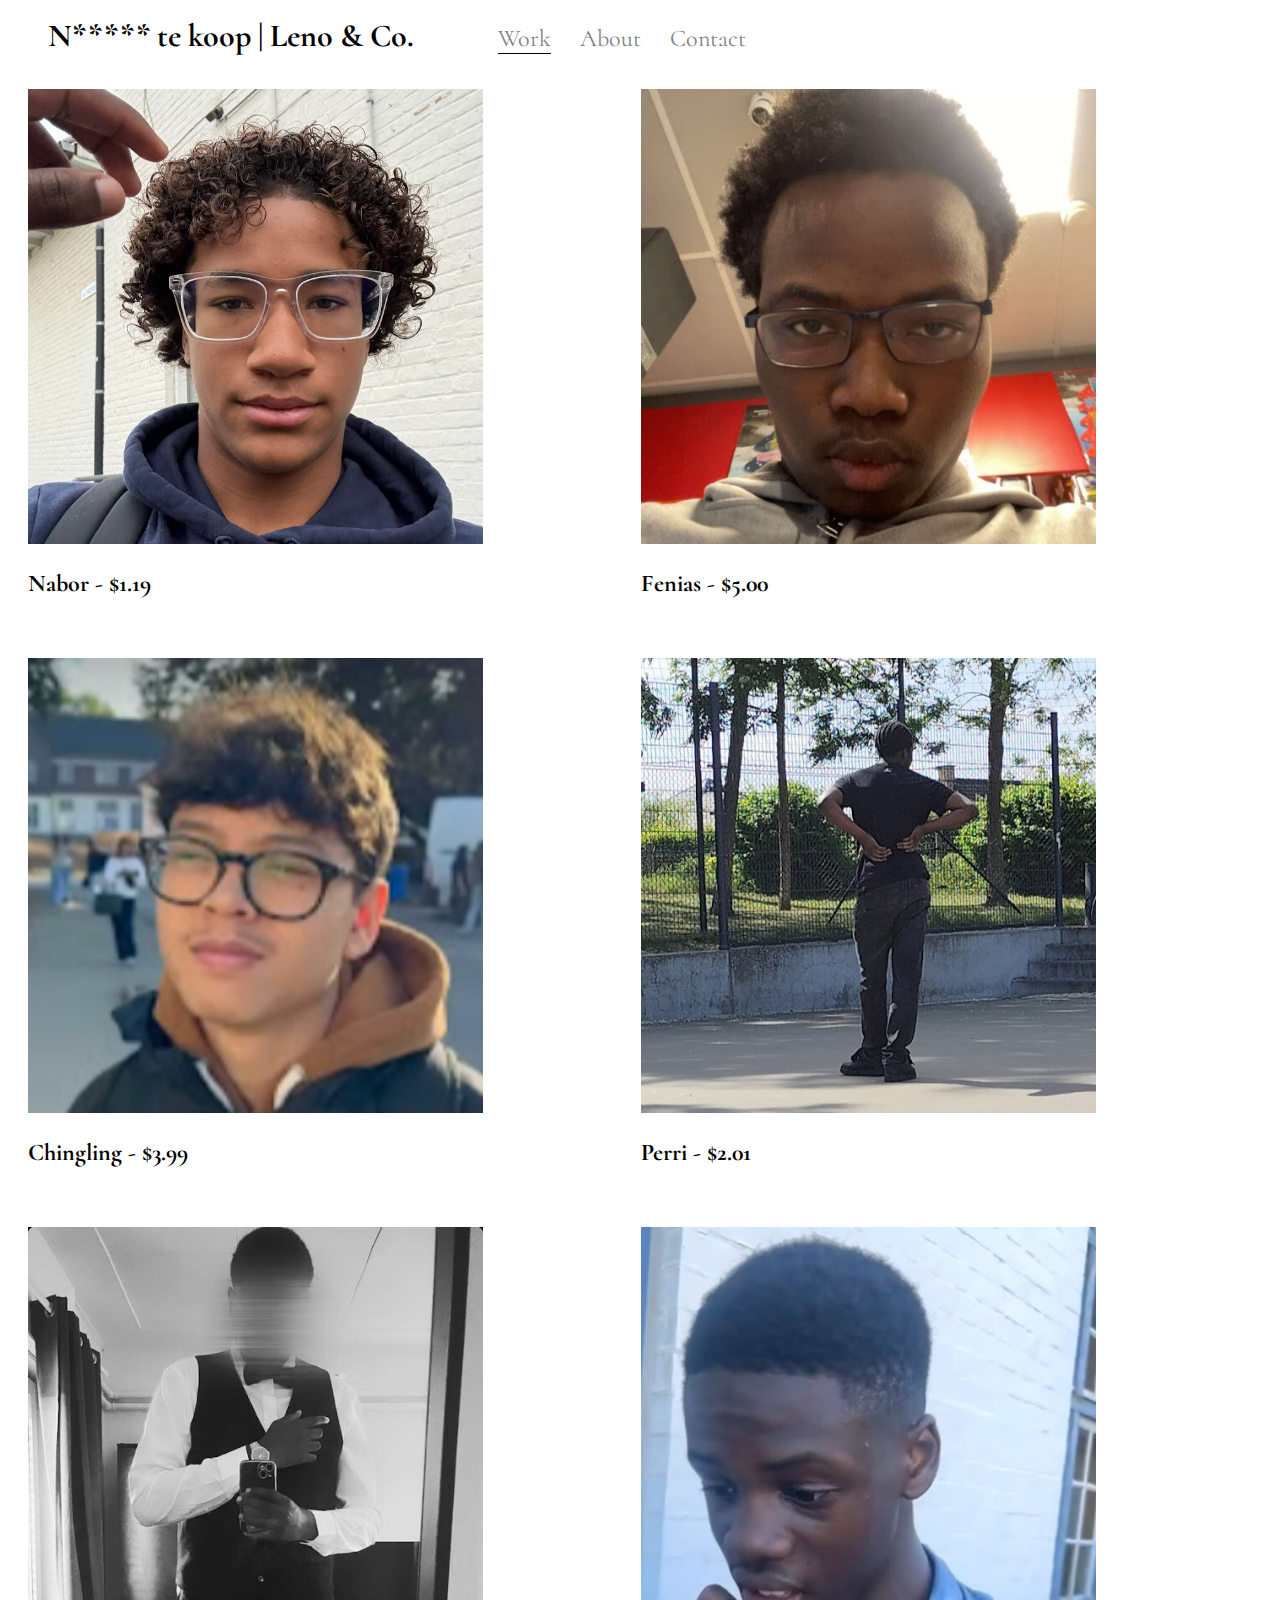
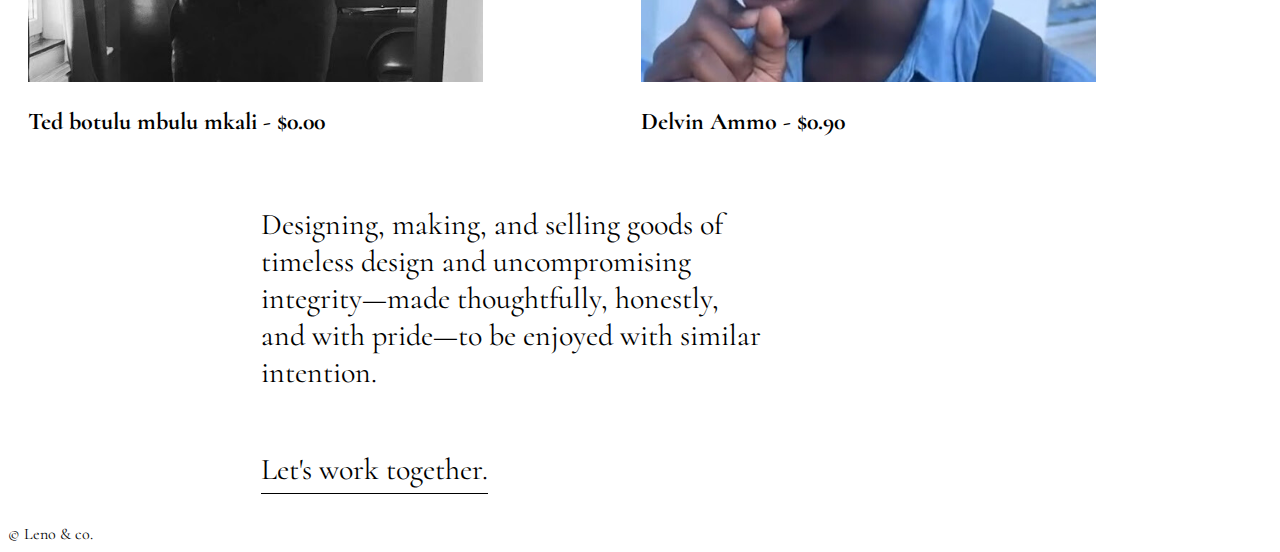
<file: index.html>
<!DOCTYPE html>
<html lang="en">
<head>
	<meta charset="UTF-8">
	<meta name="viewport" content="width=device-width, initial-scale=1.0">
	<link rel="stylesheet" type="text/css" href="opmaak/opmaak.css">
	<link rel="preconnect" href="https://fonts.googleapis.com">
	<link rel="preconnect" href="https://fonts.gstatic.com" crossorigin>
	<link href="https://fonts.googleapis.com/css2?family=Cormorant:ital,wght@0,300..700;1,300..700&display=swap" rel="stylesheet">
	<title>Chigga's te koop</title>
</head>
<body>
	<header>
		<h1>N***** te koop | Leno & Co. </h1>
        <nav>
        	<ul>
        		<li><a id="active" href="https://en.wikipedia.org/wiki/6-7_(meme)" target="_blank">Work</a></li>
        		<li><a href="https://www.roblox.com" target="_blank">About</a></li>
        		<li><a href="https://www.fortnite.com/item-shop?lang=en-US"target="_blank">Contact</a></li>
        	</ul>
        </nav>
	</header>
	<main>
		<section>
			<!-- hier komen de fotos -->
			<div class="card">
				<img src="afbeeldingen/Nabor.jpg">
				<h2>Nabor - $1.19</h2>
			</div>
			<div class="card">
				<img src="afbeeldingen/Fenias.jpg">
				<h2>Fenias - $5.00</h2>
			</div>
			<div class="card">
				<img src="afbeeldingen/Gino.png">
				<h2>Chingling - $3.99</h2>
			</div>
			<div class="card">
				<img src="afbeeldingen/Perry.jpg">
				<h2>Perri - $2.01</h2>
			</div>
			<div class="card">
				<img src="afbeeldingen/Ted.jpg">
				<h2>Ted botulu mbulu mkali - $0.00</h2>
			</div>
			<div class="card">
				<img src="afbeeldingen/Delvin.jpg">
				<h2>Delvin Ammo - $0.90</h2>
			</div>
		</section>
		<section class="tekst">
			<!-- hier komt de tekst onder de foto's -->
			<p>Designing, making, and selling goods of timeless design and uncompromising integrity—made thoughtfully, honestly, and with pride—to be enjoyed with similar intention.</p>
			<p id="onderlijn">Let's work together.</p>
		</section>
	</main>
	<footer>
		&copy; Leno & co.
	</footer>
</body>
</html>
</file>
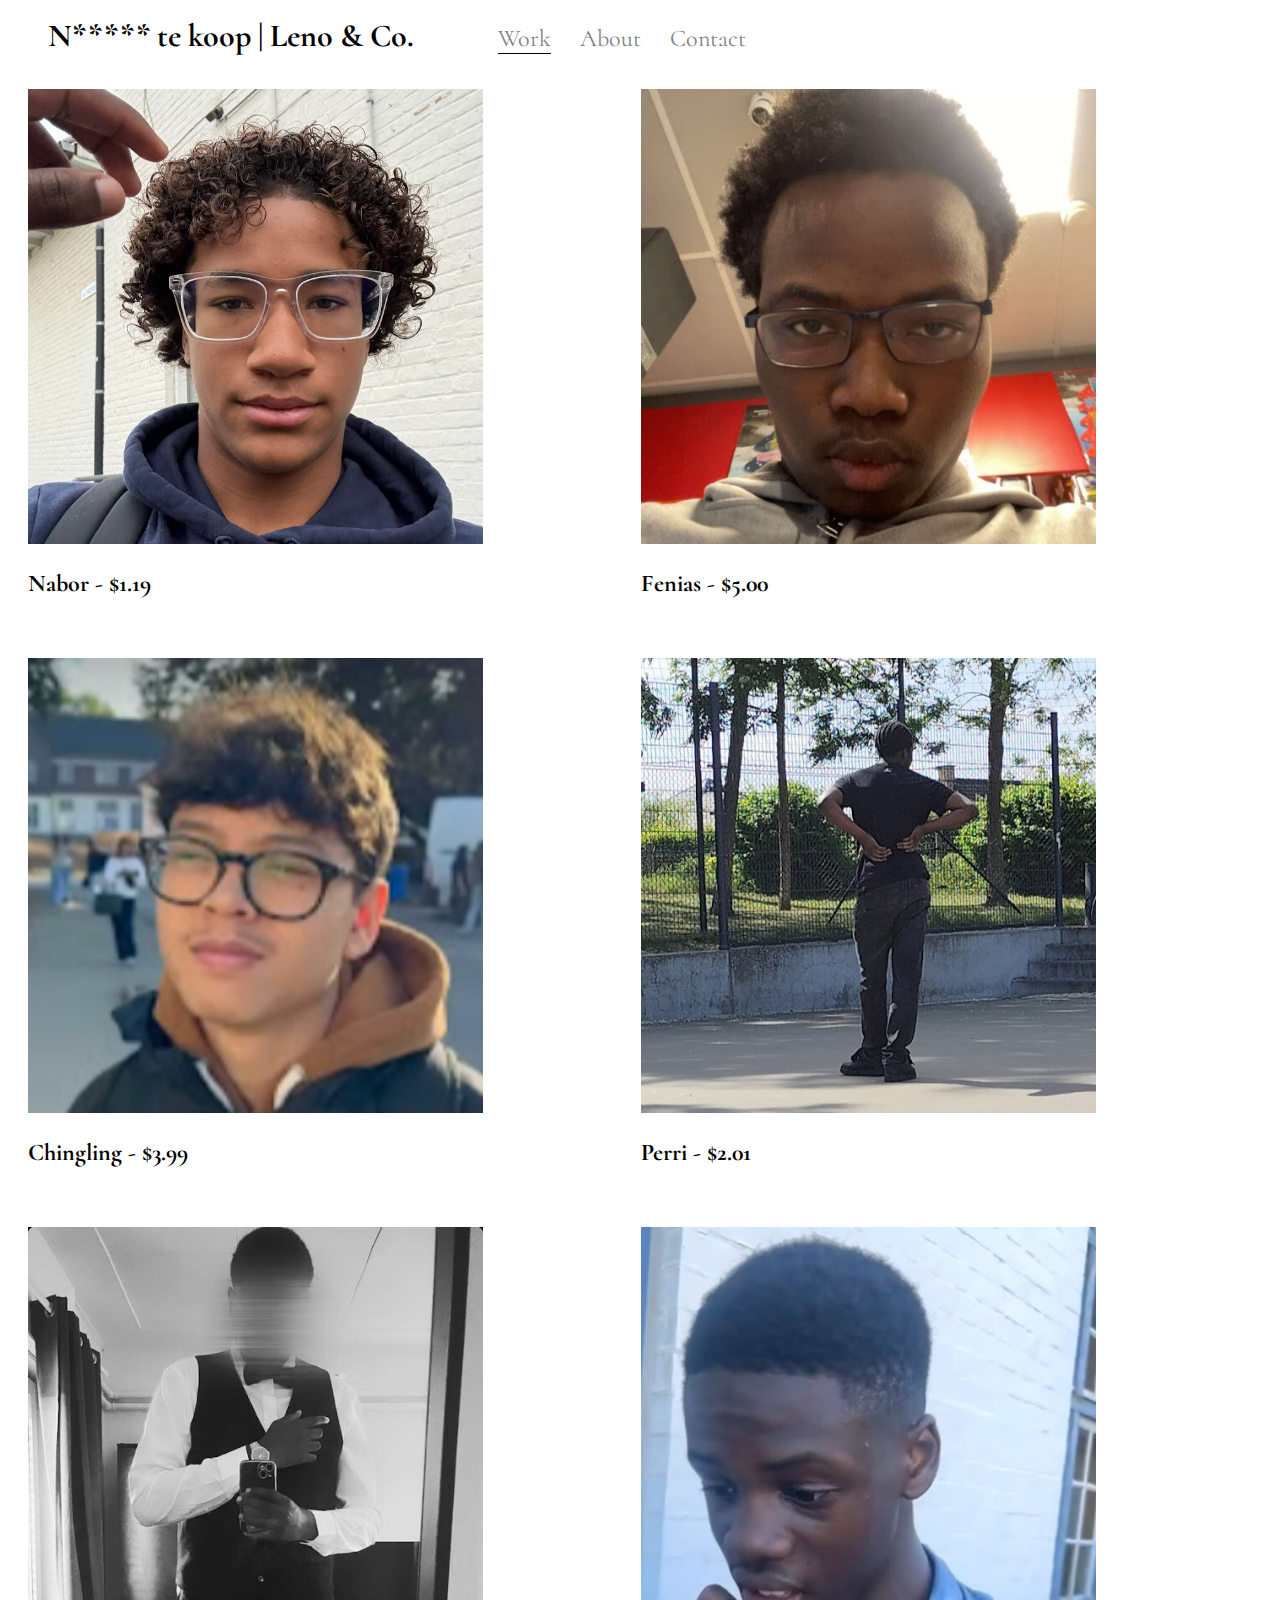
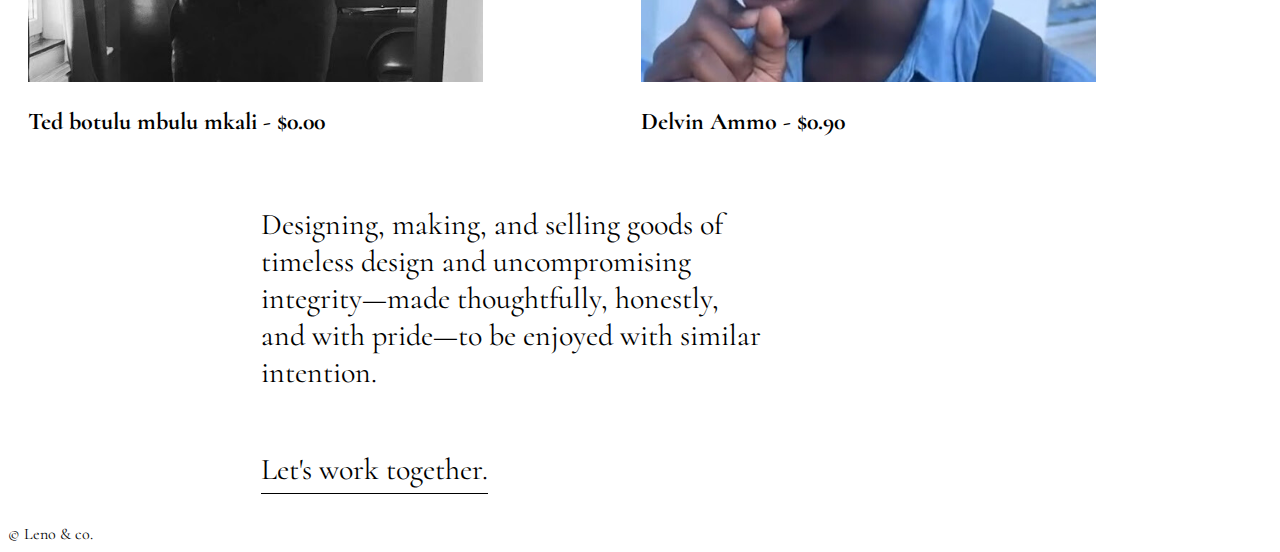
<file: test/index.html>
<!DOCTYPE html>
<html lang="en">
<head>
	<meta charset="UTF-8">
	<meta name="viewport" content="width=device-width, initial-scale=1.0">
	<link rel="stylesheet" type="text/css" href="start/opmaak/opmaak.css">
	<link rel="preconnect" href="https://fonts.googleapis.com">
	<link rel="preconnect" href="https://fonts.gstatic.com" crossorigin>
	<link href="https://fonts.googleapis.com/css2?family=Cormorant:ital,wght@0,300..700;1,300..700&display=swap" rel="stylesheet">
	<title>Chigga's te koop</title>
</head>
<body>
	<header>
		<h1>N***** te koop | Leno & Co. </h1>
        <nav>
        	<ul>
        		<li><a id="active" href="https://en.wikipedia.org/wiki/6-7_(meme)" target="_blank">Work</a></li>
        		<li><a href="https://www.roblox.com" target="_blank">About</a></li>
        		<li><a href="https://www.fortnite.com/item-shop?lang=en-US"target="_blank">Contact</a></li>
        	</ul>
        </nav>
	</header>
	<main>
		<section>
			<!-- hier komen de fotos -->
			<div class="card">
				<img src="start/afbeeldingen/Nabor.jpg">
				<h2>Nabor - $1.19</h2>
			</div>
			<div class="card">
				<img src="start/afbeeldingen/Fenias.jpg">
				<h2>Fenias - $5.00</h2>
			</div>
			<div class="card">
				<img src="start/afbeeldingen/Gino.png">
				<h2>Chingling - $3.99</h2>
			</div>
			<div class="card">
				<img src="start/afbeeldingen/Perry.jpg">
				<h2>Perri - $2.01</h2>
			</div>
			<div class="card">
				<img src="start/afbeeldingen/Ted.jpg">
				<h2>Ted botulu mbulu mkali - $0.00</h2>
			</div>
			<div class="card">
				<img src="start/afbeeldingen/Delvin.jpg">
				<h2>Delvin Ammo - $0.90</h2>
			</div>
		</section>
		<section class="tekst">
			<!-- hier komt de tekst onder de foto's -->
			<p>Designing, making, and selling goods of timeless design and uncompromising integrity—made thoughtfully, honestly, and with pride—to be enjoyed with similar intention.</p>
			<p id="onderlijn">Let's work together.</p>
		</section>
	</main>
	<footer>
		&copy; Leno & co.
	</footer>
</body>
</html>
</file>
<file: opmaak/opmaak.css>
body{
  font-family: "Cormorant", serif;
  font-optical-sizing: auto;
  font-weight: 400;
  font-style: normal;
}

ul{
  list-style-type: none;
}

li{
  display: inline-block;
}

a:link, a:visited{
  text-decoration: none;
  font-size: 24px;
  color: grey;
  margin-right: 25px;

}

h1{
  display: inline-block;
  margin: 0px 40px 0px 40px;
}

img{
  width: 80%;
  height: 80%;
}

nav{
  display: inline-block;
}

.card{
  width: 45%;
  padding: 20px;
  display: inline-block;
}

.tekst{
  max-width: 40%;
  margin: 0 20% 0 20%;
  font-size: 30px;
}

#active{
  border-bottom: 1px solid black;
}

#onderlijn{
  border-bottom: 1px solid black;
  padding-bottom: 5px;
  display: inline-block;
}
</file>
<file: test/start/opmaak/opmaak.css>
body{
  font-family: "Cormorant", serif;
  font-optical-sizing: auto;
  font-weight: 400;
  font-style: normal;
}

ul{
  list-style-type: none;
}

li{
  display: inline-block;
}

a:link, a:visited{
  text-decoration: none;
  font-size: 24px;
  color: grey;
  margin-right: 25px;

}

h1{
  display: inline-block;
  margin: 0px 40px 0px 40px;
}

img{
  width: 80%;
  height: 80%;
}

nav{
  display: inline-block;
}

.card{
  width: 45%;
  padding: 20px;
  display: inline-block;
}

.tekst{
  max-width: 40%;
  margin: 0 20% 0 20%;
  font-size: 30px;
}

#active{
  border-bottom: 1px solid black;
}

#onderlijn{
  border-bottom: 1px solid black;
  padding-bottom: 5px;
  display: inline-block;
}
</file>
